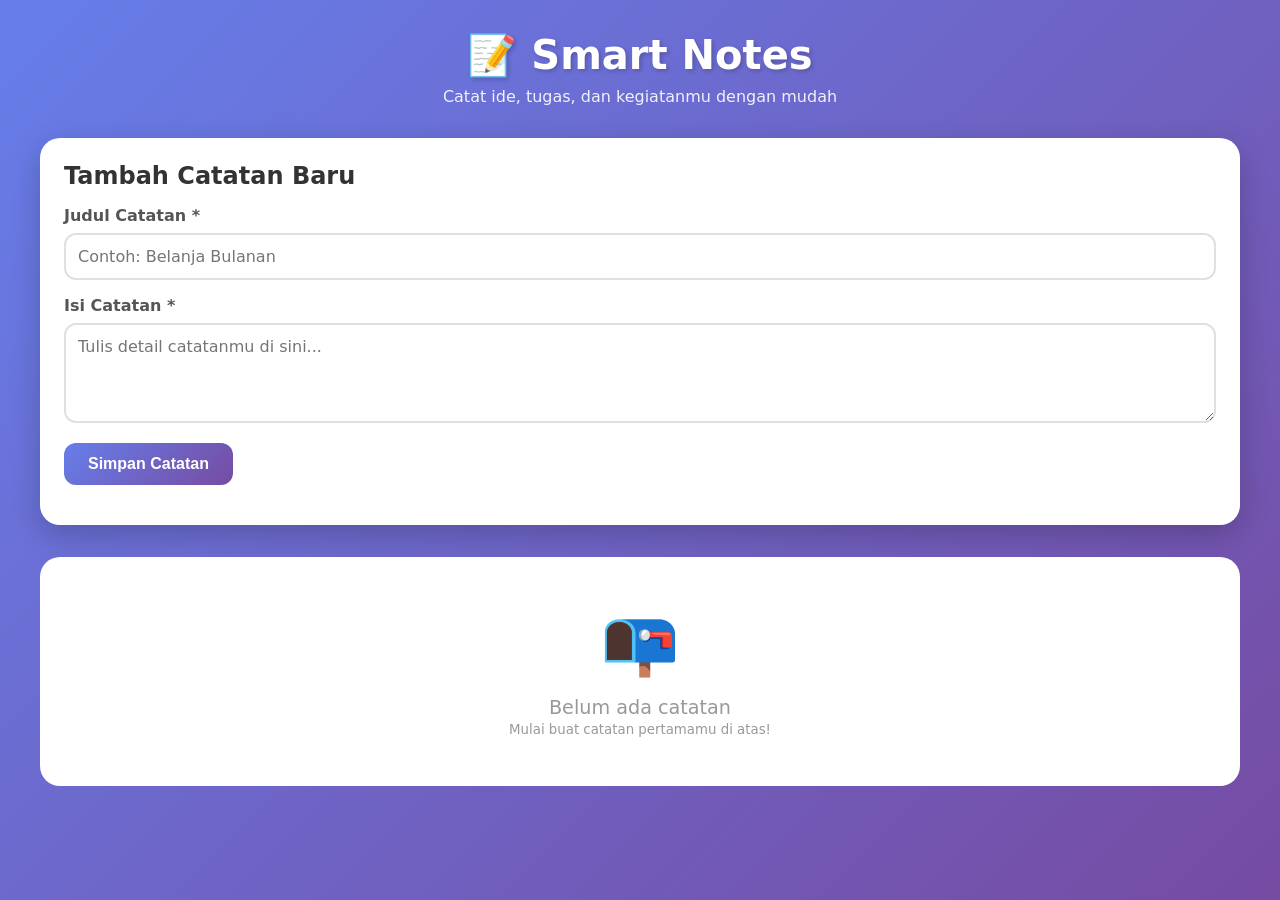
<file: Simple-Notes/index.html>
<!DOCTYPE html>
<html lang="id">
<head>
    <meta charset="UTF-8">
    <meta name="viewport" content="width=device-width, initial-scale=1.0, user-scalable=yes">
    <title>Smart Notes - Aplikasi Catatan</title>
    <link rel="stylesheet" href="style.css">
</head>
<body>
    <div class="app-container">
        <div class="header">
            <h1>📝 Smart Notes</h1>
            <p>Catat ide, tugas, dan kegiatanmu dengan mudah</p>
        </div>

        <div class="form-container">
            <h2 id="formTitle">Tambah Catatan Baru</h2>
            <form id="noteForm">
                <div class="form-group">
                    <label for="title">Judul Catatan *</label>
                    <input type="text" id="title" name="title" placeholder="Contoh: Belanja Bulanan" required>
                </div>
                <div class="form-group">
                    <label for="content">Isi Catatan *</label>
                    <textarea id="content" name="content" placeholder="Tulis detail catatanmu di sini..." required></textarea>
                </div>
                <div class="form-group">
                    <button type="submit" class="btn btn-primary" id="submitBtn">Simpan Catatan</button>
                    <button type="button" class="btn btn-secondary cancel-btn" id="cancelBtn" style="display: none;">Batal</button>
                </div>
            </form>
        </div>

        <div id="notesContainer"></div>
    </div>

    <script src="script.js"></script>
</body>
</html>
</file>
<file: Simple-Notes/style.css>
* {
    margin: 0;
    padding: 0;
    box-sizing: border-box;
}

body {
    font-family: system-ui, -apple-system, 'Segoe UI', Roboto, 'Helvetica Neue', sans-serif;
    background: linear-gradient(135deg, #667eea 0%, #764ba2 100%);
    min-height: 100vh;
    padding: 2rem 1rem;
}

.app-container {
    max-width: 1200px;
    margin: 0 auto;
}

.header {
    text-align: center;
    margin-bottom: 2rem;
}

.header h1 {
    color: white;
    font-size: 2.5rem;
    margin-bottom: 0.5rem;
    text-shadow: 2px 2px 4px rgba(0,0,0,0.2);
}

.header p {
    color: rgba(255,255,255,0.9);
    font-size: 1rem;
}

.form-container {
    background: white;
    border-radius: 20px;
    padding: 1.5rem;
    margin-bottom: 2rem;
    box-shadow: 0 10px 30px rgba(0,0,0,0.2);
}

.form-container h2 {
    color: #333;
    margin-bottom: 1rem;
    font-size: 1.5rem;
}

.form-group {
    margin-bottom: 1rem;
}

.form-group label {
    display: block;
    margin-bottom: 0.5rem;
    font-weight: 600;
    color: #555;
}

.form-group input,
.form-group textarea {
    width: 100%;
    padding: 12px;
    border: 2px solid #e0e0e0;
    border-radius: 12px;
    font-size: 16px;
    font-family: inherit;
    transition: border-color 0.3s;
}

.form-group input:focus,
.form-group textarea:focus {
    outline: none;
    border-color: #667eea;
}

.form-group textarea {
    resize: vertical;
    min-height: 100px;
}

.btn {
    padding: 12px 24px;
    border: none;
    border-radius: 12px;
    font-size: 16px;
    font-weight: 600;
    cursor: pointer;
    transition: all 0.3s;
}

.btn-primary {
    background: linear-gradient(135deg, #667eea 0%, #764ba2 100%);
    color: white;
}

.btn-primary:hover {
    transform: translateY(-2px);
    box-shadow: 0 5px 15px rgba(102, 126, 234, 0.4);
}

.btn-secondary {
    background: #6c757d;
    color: white;
}

.btn-secondary:hover {
    background: #5a6268;
}

.btn-success {
    background: #28a745;
    color: white;
}

.btn-success:hover {
    background: #218838;
}

.btn-danger {
    background: #dc3545;
    color: white;
}

.btn-danger:hover {
    background: #c82333;
}

.btn-warning {
    background: #ffc107;
    color: #333;
}

.btn-warning:hover {
    background: #e0a800;
}

.btn-sm {
    padding: 6px 12px;
    font-size: 14px;
}

.notes-grid {
    display: grid;
    grid-template-columns: repeat(auto-fill, minmax(320px, 1fr));
    gap: 1.5rem;
}

.note-card {
    background: white;
    border-radius: 16px;
    padding: 1.25rem;
    box-shadow: 0 5px 15px rgba(0,0,0,0.1);
    transition: transform 0.3s, box-shadow 0.3s;
    animation: fadeIn 0.5s ease;
}

.note-card:hover {
    transform: translateY(-5px);
    box-shadow: 0 10px 25px rgba(0,0,0,0.15);
}

.note-card.completed {
    opacity: 0.7;
    background: #f8f9fa;
}

.note-card.completed .note-title {
    text-decoration: line-through;
    color: #6c757d;
}

.note-header {
    display: flex;
    justify-content: space-between;
    align-items: flex-start;
    margin-bottom: 0.75rem;
}

.note-title {
    font-size: 1.25rem;
    font-weight: 700;
    color: #333;
    word-break: break-word;
    flex: 1;
    margin-right: 0.5rem;
}

.note-preview {
    color: #666;
    line-height: 1.5;
    margin-bottom: 1rem;
    word-break: break-word;
    display: -webkit-box;
    -webkit-line-clamp: 3;
    -webkit-box-orient: vertical;
    overflow: hidden;
}

.note-footer {
    display: flex;
    justify-content: space-between;
    align-items: center;
    flex-wrap: wrap;
    gap: 0.5rem;
    margin-top: 1rem;
    padding-top: 0.75rem;
    border-top: 1px solid #e0e0e0;
}

.checkbox-container {
    display: flex;
    align-items: center;
    gap: 0.5rem;
    cursor: pointer;
}

.checkbox-container input {
    width: 18px;
    height: 18px;
    cursor: pointer;
}

.checkbox-container span {
    font-size: 14px;
    color: #666;
}

.action-buttons {
    display: flex;
    gap: 0.5rem;
    flex-wrap: wrap;
}

.empty-state {
    text-align: center;
    padding: 3rem;
    background: white;
    border-radius: 20px;
    color: #999;
}

.empty-state p {
    font-size: 1.2rem;
    margin-top: 1rem;
}

.cancel-btn {
    margin-left: 0.5rem;
}

@keyframes fadeIn {
    from {
        opacity: 0;
        transform: translateY(20px);
    }
    to {
        opacity: 1;
        transform: translateY(0);
    }
}

@media (max-width: 768px) {
    body {
        padding: 1rem;
    }

    .header h1 {
        font-size: 1.8rem;
    }

    .notes-grid {
        grid-template-columns: 1fr;
        gap: 1rem;
    }

    .btn {
        padding: 10px 16px;
    }

    .form-container {
        padding: 1rem;
    }

    .note-footer {
        flex-direction: column;
        align-items: stretch;
    }

    .checkbox-container {
        justify-content: space-between;
    }

    .action-buttons {
        justify-content: flex-end;
    }
}

@media (max-width: 480px) {
    .action-buttons {
        justify-content: stretch;
    }
    
    .action-buttons button {
        flex: 1;
    }
}
</file>
